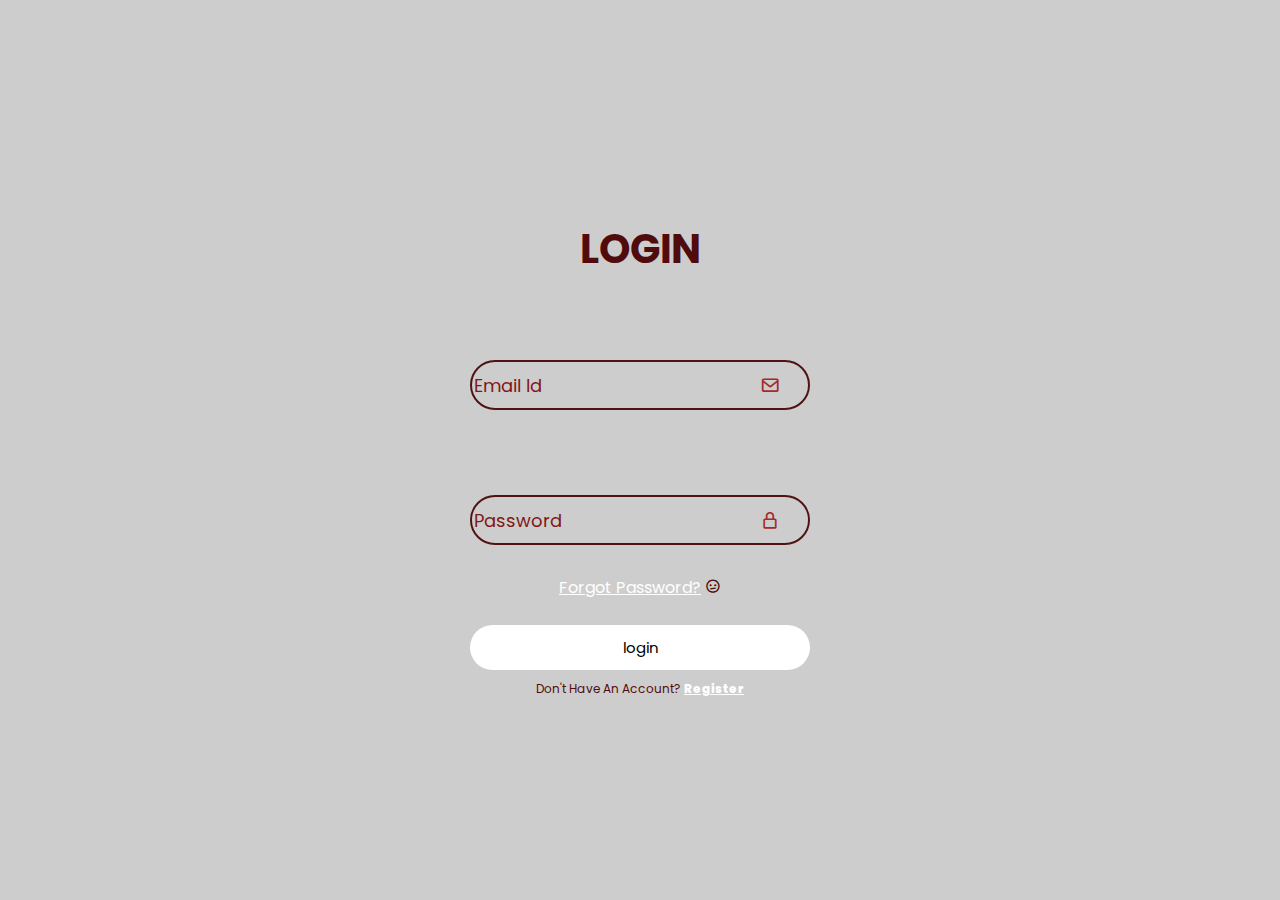
<file: login.html>
<!DOCTYPE html>
<html lang="en">
<head>
    <meta charset="UTF-8">
    <meta name="viewport" content="width=device-width, initial-scale=1.0">
    <title>Document</title>
</head>
  <link href='https://unpkg.com/boxicons@2.1.4/css/boxicons.min.css' rel='stylesheet'>
  <link rel="stylesheet" href="style.css">

<body1>
    <form action="/index.html">
        <div class="wrapper" id="login">
            <header class="loginheader">
            <h1> LOGIN</h1>
            <br>
            <div class="input-box">
                <input type="text" placeholder="Email Id" required>
                <i class='bx bx-envelope'></i>
            </div>
            <br>
            <div class="input-box">
                <input type="password" placeholder="Password" required>
                <i class='bx bx-lock-alt'></i>
            </div>
            <div class="forgot">
                <label>
                    <a href="#">forgot password?</a>
                    <i class='bx bx-confused' ></i>
                </label>
            </div>
            <br>
            <button type=" submit"class="btn">login</button>
            <div class="register-link">
                <p>Don't have an account? <a href="http://127.0.0.1:5500/register.html">register</a></p>
            </div>
            </header>
         </form>
        </div>
    </body>
</body1>
</html>
</file>
<file: style.css>
/* Importing Google Fonts */
@import url('https://fonts.googleapis.com/css2?family=Poppins:wght@100;300;400;500;600&display=swap');

/* Apply font-family globally */
* {
    font-family: "Poppins", sans-serif;
    box-sizing: border-box; /* Ensure padding and borders are included in element's width and height */
}

/* Basic body styling */
body {
    background-color: #cdcdcd;
    text-transform: capitalize;
    margin: 0; /* Remove default margin */
    padding: 0; /* Remove default padding */
}

/* Header styling */
.header .navbar {
    background-color: white;
    padding: 20px 30px;
    display: flex;
    align-items: center;
    justify-content: space-between;
    box-shadow: 0 4px 8px rgba(0, 0, 0, 0.5);
}

.header .navbar .fa-bag-shopping {
    color: orange;
    font-size: 25px;
}

.header .navbar i span {
    color: black;
}

.header .navbar .navm {
    display: flex;
    gap: 80px;
    cursor: pointer;
}

.header .navbar .navm a {
    color: black;
    text-decoration: none;
    transition: ease 0.3s;
}

.header .navbar .navm a:hover {
    color: orange;
}

.header .navbar .navl {
    display: flex;
    gap: 30px;
}

.header .navbar .navl i {
    color: black;
    cursor: pointer;
    transition: ease 0.3s;
}

.header .navbar .navl i:hover {
    color: orange;
}

/* Hero image styling */
.hero img {
    width: 100%;
    height: 300px;
    object-fit: cover;
    border-radius: 5px;
    box-shadow: 0 4px 8px rgba(0, 0, 0, 0.5);
    margin-top: 20px ;
}


.features {
    padding-top: 2px;
    padding-bottom: 60px;
    margin-top: 50px;
    background-color: #cdcdcd; 
}

.features h5{
    display: flex;
    justify-content: center;
    font-size: 20px;
}

.features h5 span{
    color: orange;
    margin-left: 4px;
}

/* Container for the boxes */
.boxes {
    gap: 20px;
    display: flex;
    flex-direction: row;  
    justify-content: space-evenly; 
    align-items: stretch;  
    height: 410px;
    
}

 
.box {
    box-shadow: 0 4px 8px rgba(0, 0, 0, 0.5);
    width: 300px;  
    padding: 20px; 
    border: 1px solid #ddd;  
    background-color: white;
    border-radius: 8px;  
    text-align: center;  
    display: flex;
    flex-direction: column;   
    align-items: center; 
    justify-content: center;
    box-sizing: border-box; 
}

 
.box-image {
    width: 100%; 
    height: 200px; 
    object-fit: cover; 
    border-radius: 8px; 
    margin-bottom: 15px; 
}


h3 {
    margin: 10px 0; 
}

 
p {
    margin: 10px 0;
    font-size: 12px; 
}

 
button {
    font-size: 15px;
    border: solid 1.5px black;
    background-color: white;  
    color: black;  
    border-radius: 5px;  
    cursor: pointer;  
    transition: ease 0.3s;
}

button:hover {
    background-color: orange;  
    
}


.categories{
    padding-top: 20px;
    padding-bottom: 50px;
    margin-top: 50px;
    background-color: #cdcdcd; 
}

.categories h5{
    display: flex;
    justify-content: center;
    font-size: 20px;
}

.categories h5 span{
    color: orange;
    margin-left: 4px;
}

.products{
    padding-top: 20px;
    padding-bottom: 60px;
    margin-top: 50px;
    background-color: #cdcdcd; 
}

.products h5{
    display: flex;
    justify-content: center;
    font-size: 20px;
}

.products h5 span{
    color: orange;
    margin-left: 4px;
}

.footer {
    background-color: grey;
    padding: 20px;
}

.footer .webinfo {
    display: flex;
    justify-content: space-around;
    align-items: flex-start;
    flex-wrap: wrap;
}

.footer .webinfo .brand {
    display: flex;
    flex-direction: column;
    align-items: center;
    color: white;
    margin-bottom: 20px;
    font-size: 30px;
}

.footer .webinfo .brand .webcon {
    display: flex;
    gap: 10px;
    margin-top: 10px;
    margin-right: 95px;
}

.footer .webinfo .brand .webcon i {
    color: white;
    font-size: 20px;
    transition: color 0.3s;
}

.footer .webinfo .brand .fa-bag-shopping{
    color: orange;
}

.footer .webinfo .brand span{
    color: white;
}

.footer .webinfo .brand .webcon i:hover {
    color: orange;
}

.footer .webinfo .contact {
    color: white;
    margin-bottom: 20px;
}


.footer .webinfo .contact .contactus {
    font-weight: bold;
    margin-bottom: 10px;
    font-size: 20px;
}

.footer .webinfo .contact .footcon {
    display: flex;
    flex-direction: column;
    margin-top: 6px;
    gap: 10px; 
}

.footer .webinfo .contact .footcon span{
    margin-left: 10px;
    font-size: 13px;
}

.footer .webinfo .contact .footcon .s3{
    margin-right: 10px;
}


.footer .webinfo .contact .footcon .footitem {
    display: flex;
    align-items: center;
    gap: 10px;
}

.footer .webinfo .contact .footcon .footitem i {
    font-size: 16px;
}

.footer .webinfo .links {
    color: white;
    margin-bottom: 20px;
}

.footer .webinfo .links .q {
    font-weight: bold;
    margin-bottom: 10px;
    font-size: 20px;
}

.footer .webinfo .links .link {
    display: flex;
    flex-direction: column;
    gap: 5px;
}

.footer .webinfo .links .link a {
    color: white;
    text-decoration: none;
    font-size: 14.5px;
}

.footer .webinfo .links .link a:hover {
    color: orange;
}

.footer .devinfo span{
    display: flex;
    align-items: center;
    justify-content: center;
    color: white;
    font-size: 12px;
}

.footer .devinfo .s1{
    color: orange;
    margin-left: 2px;
    margin-right: 2px;
    font-weight: bold;
}
.wrapper{
    display: flex;
    justify-content: center;
    align-items: center;
    background-position: center;
    background-size: cover;
    min-height: 100vh;
    background-image:url(https://img.freepik.com/free-photo/flat-lay-vegetables-frame_23-2148516769.jpg?w=1380&t=st=1721821477~exp=1721822077~hmac=d6747bced842d8d3602ef6a879a6be9975d56d757d0cd6d2a41a5d0e7dfc7c67)
}
.loginheader{
    background-color: transparent;
    color: rgb(80, 12, 12);
    width: 420px;
    border-radius: 20px;
    padding: 30px 40px;
}
.wrapper h1{
    text-align: center;
    font-size: 40px;
}
.wrapper .input-box{
    width: 100%;
    height: 50px;
    position: relative;
   background:transparent;
    margin: 30px 0;
   
    
}
.input-box input{
    width: 100%;
    height: 100%;
    background: transparent;
    border: none;
    outline: none;
    border-radius: 100px;
    font-size: 18px;
    border: 2px solid rgba(77, 15, 15, 0.985);
    
}
.input-box input::placeholder{
    color: rgb(130, 23, 23);
}
.input-box i{
    position: absolute;
    right: 20px;
    top: 30%;
    transform: translate(-50%);
    font-size: 20px;
    color: brown;
}
.wrapper .forgot{
    display: flex;
    justify-content: center;
}
.wrapper .forgot a{
    color: white;
}
.wrapper .btn{
    width: 100%;
    height: 45px;
    background: white;
    outline: none;
    border: none;
    border-radius: 40px;
    cursor: pointer;
}
.wrapper .register-link{
    font-size: 14px;
    text-align: center;
}
.register-link p a{
    color: white;
    font-weight: 800;

}
.register-link p a:hover{
    text-decoration: dotted;
}
</file>
